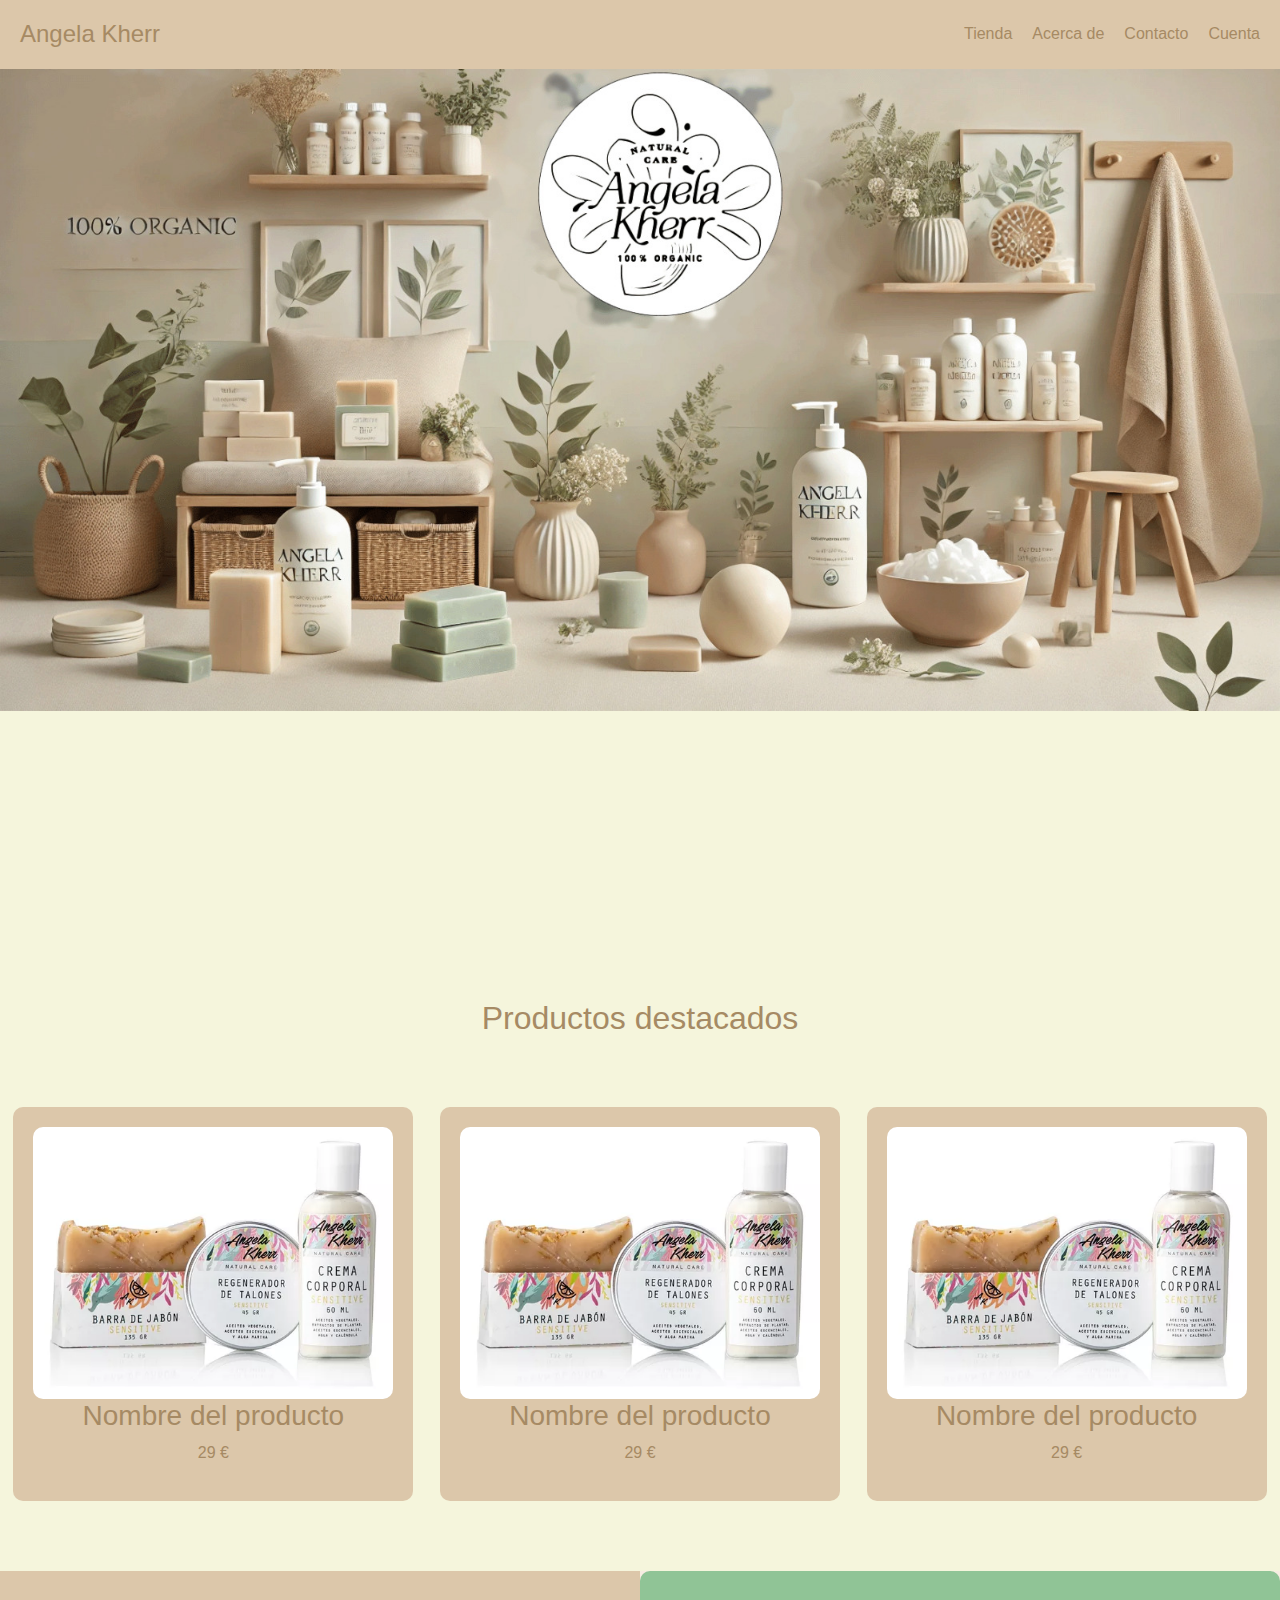
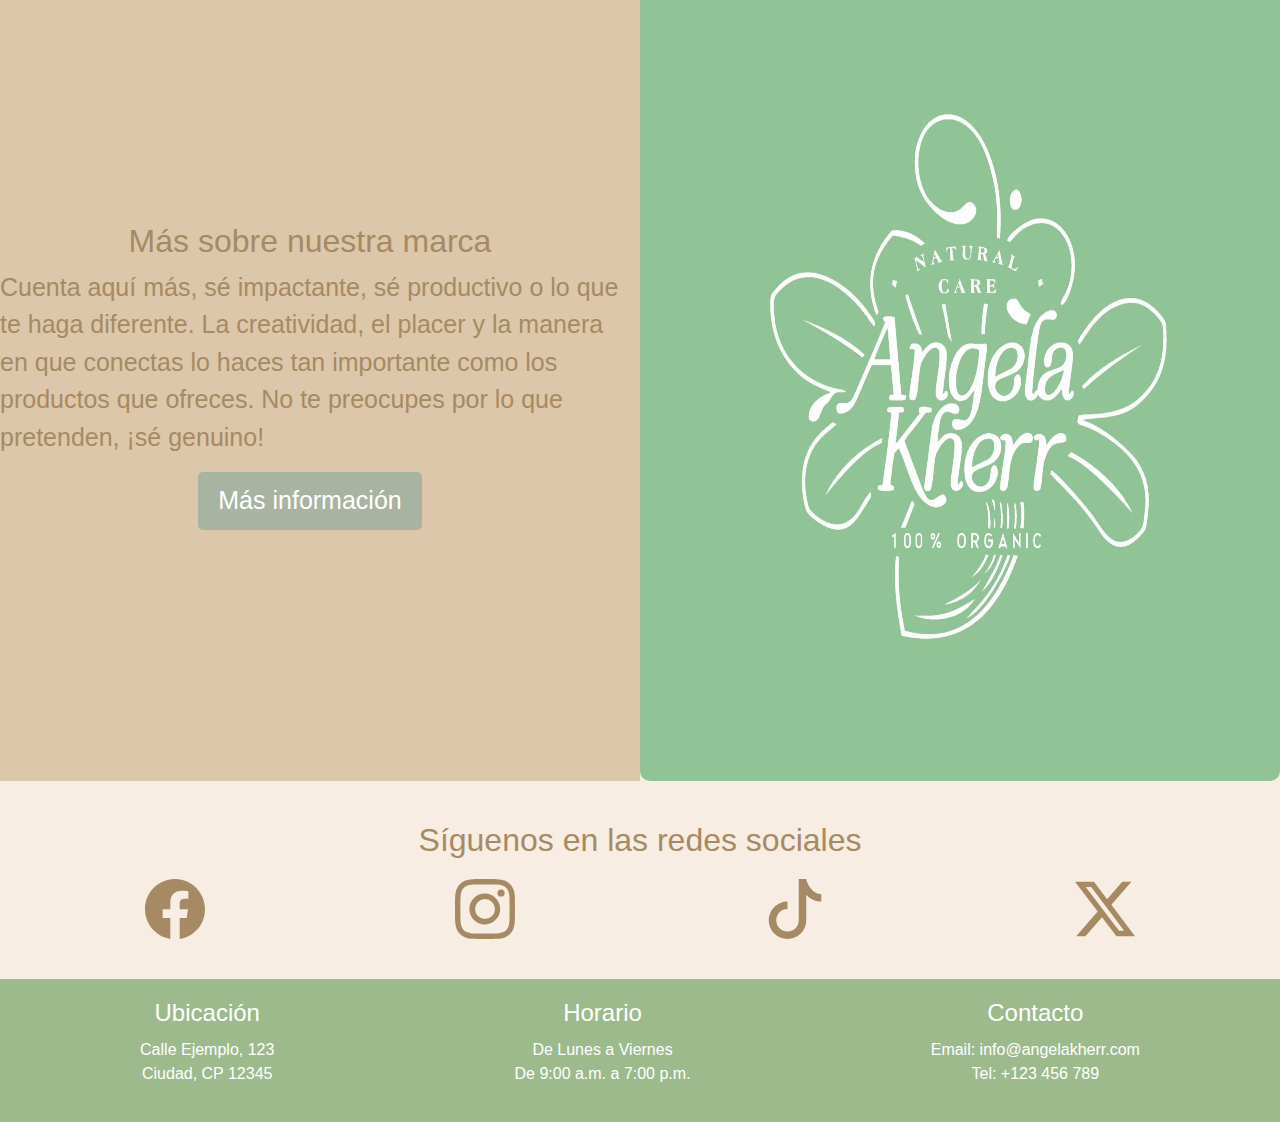
<file: index.html>
<!DOCTYPE html>
<html lang="es">
<head>
    <link href="https://cdn.jsdelivr.net/npm/bootstrap@5.3.3/dist/css/bootstrap.min.css" rel="stylesheet" integrity="sha384-QWTKZyjpPEjISv5WaRU9OFeRpok6YctnYmDr5pNlyT2bRjXh0JMhjY6hW+ALEwIH" crossorigin="anonymous">
    <meta charset="UTF-8">
    <meta name="viewport" content="width=device-width, initial-scale=1.0">
    <title>Angela Kherr</title>
    
    <link rel="stylesheet" href="index.css">
   
</head>
<body>

    <header>
        <h1>Angela Kherr</h1>
        <nav>
            <ul>
                <li><a href="./pages/Tienda.html">Tienda</a></li>
                <li><a href="./pages/acercaDe.html">Acerca de</a></li>
                <li><a href="#">Contacto</a></li>
                <li><a href="#">Cuenta</a></li>
            </ul>
        </nav>
    </header>

    <section class="carousel">
    </section>
    <section class="products">
        <h2>Productos destacados</h2>
        <div class="product-grid">
            <div class="product-card">
                <img src="img/jabon.jpg" alt="Producto 1">
                <h3>Nombre del producto</h3>
                <p>29 €</p>
            </div>
            <div class="product-card">
                <img src="img/jabon.jpg" alt="Producto 2">
                <h3>Nombre del producto</h3>
                <p>29 €</p>
            </div>
            <div class="product-card">
                <img src="img/jabon.jpg" alt="Producto 3">
                <h3>Nombre del producto</h3>
                <p>29 €</p>
            </div>
        </div>
    </section>

    <section class="about">
        <div class="about-content">
            <h2>Más sobre nuestra marca</h2>
            <p>Cuenta aquí más, sé impactante, sé productivo o lo que te haga diferente. La creatividad, el placer y la manera en que conectas lo haces tan importante como los productos que ofreces. No te preocupes por lo que pretenden, ¡sé genuino!</p>
            <button>Más información</button>
        </div>
        <div class="about-image">
            <img src="img/logo.jpg" alt="Sobre nosotros">
        </div>
    </section>

    <section class="socials">
        <h2>Síguenos en las redes sociales</h2>
        <div class="social-grid">
            <svg xmlns="http://www.w3.org/2000/svg" width="60" height="60" fill="currentColor" class="bi bi-facebook" viewBox="0 0 16 16">
                <path d="M16 8.049c0-4.446-3.582-8.05-8-8.05C3.58 0-.002 3.603-.002 8.05c0 4.017 2.926 7.347 6.75 7.951v-5.625h-2.03V8.05H6.75V6.275c0-2.017 1.195-3.131 3.022-3.131.876 0 1.791.157 1.791.157v1.98h-1.009c-.993 0-1.303.621-1.303 1.258v1.51h2.218l-.354 2.326H9.25V16c3.824-.604 6.75-3.934 6.75-7.951"/>
              </svg>
              <svg xmlns="http://www.w3.org/2000/svg" width="60" height="60" fill="currentColor" class="bi bi-instagram" viewBox="0 0 16 16">
                <path d="M8 0C5.829 0 5.556.01 4.703.048 3.85.088 3.269.222 2.76.42a3.9 3.9 0 0 0-1.417.923A3.9 3.9 0 0 0 .42 2.76C.222 3.268.087 3.85.048 4.7.01 5.555 0 5.827 0 8.001c0 2.172.01 2.444.048 3.297.04.852.174 1.433.372 1.942.205.526.478.972.923 1.417.444.445.89.719 1.416.923.51.198 1.09.333 1.942.372C5.555 15.99 5.827 16 8 16s2.444-.01 3.298-.048c.851-.04 1.434-.174 1.943-.372a3.9 3.9 0 0 0 1.416-.923c.445-.445.718-.891.923-1.417.197-.509.332-1.09.372-1.942C15.99 10.445 16 10.173 16 8s-.01-2.445-.048-3.299c-.04-.851-.175-1.433-.372-1.941a3.9 3.9 0 0 0-.923-1.417A3.9 3.9 0 0 0 13.24.42c-.51-.198-1.092-.333-1.943-.372C10.443.01 10.172 0 7.998 0zm-.717 1.442h.718c2.136 0 2.389.007 3.232.046.78.035 1.204.166 1.486.275.373.145.64.319.92.599s.453.546.598.92c.11.281.24.705.275 1.485.039.843.047 1.096.047 3.231s-.008 2.389-.047 3.232c-.035.78-.166 1.203-.275 1.485a2.5 2.5 0 0 1-.599.919c-.28.28-.546.453-.92.598-.28.11-.704.24-1.485.276-.843.038-1.096.047-3.232.047s-2.39-.009-3.233-.047c-.78-.036-1.203-.166-1.485-.276a2.5 2.5 0 0 1-.92-.598 2.5 2.5 0 0 1-.6-.92c-.109-.281-.24-.705-.275-1.485-.038-.843-.046-1.096-.046-3.233s.008-2.388.046-3.231c.036-.78.166-1.204.276-1.486.145-.373.319-.64.599-.92s.546-.453.92-.598c.282-.11.705-.24 1.485-.276.738-.034 1.024-.044 2.515-.045zm4.988 1.328a.96.96 0 1 0 0 1.92.96.96 0 0 0 0-1.92m-4.27 1.122a4.109 4.109 0 1 0 0 8.217 4.109 4.109 0 0 0 0-8.217m0 1.441a2.667 2.667 0 1 1 0 5.334 2.667 2.667 0 0 1 0-5.334"/>
              </svg>
              <svg xmlns="http://www.w3.org/2000/svg" width="60" height="
              60" fill="currentColor" class="bi bi-tiktok" viewBox="0 0 16 16">
                <path d="M9 0h1.98c.144.715.54 1.617 1.235 2.512C12.895 3.389 13.797 4 15 4v2c-1.753 0-3.07-.814-4-1.829V11a5 5 0 1 1-5-5v2a3 3 0 1 0 3 3z"/>
              </svg>
              <svg xmlns="http://www.w3.org/2000/svg" width="60" height="60" fill="currentColor" class="bi bi-twitter-x" viewBox="0 0 16 16">
                <path d="M12.6.75h2.454l-5.36 6.142L16 15.25h-4.937l-3.867-5.07-4.425 5.07H.316l5.733-6.57L0 .75h5.063l3.495 4.633L12.601.75Zm-.86 13.028h1.36L4.323 2.145H2.865z"/>
              </svg>
        </div>
    </section>

    <footer>
        <div>
            <h4>Ubicación</h4>
            <p>Calle Ejemplo, 123 <br> Ciudad, CP 12345</p>
        </div>
        <div>
            <h4>Horario</h4>
            <p>De Lunes a Viernes <br> De 9:00 a.m. a 7:00 p.m.</p>
        </div>
        <div>
            <h4>Contacto</h4>
            <p>Email: info@angelakherr.com <br> Tel: +123 456 789</p>
        </div>
    </footer>


    <!--Scrips de la pagia=-->
</body>
</html>
</file>
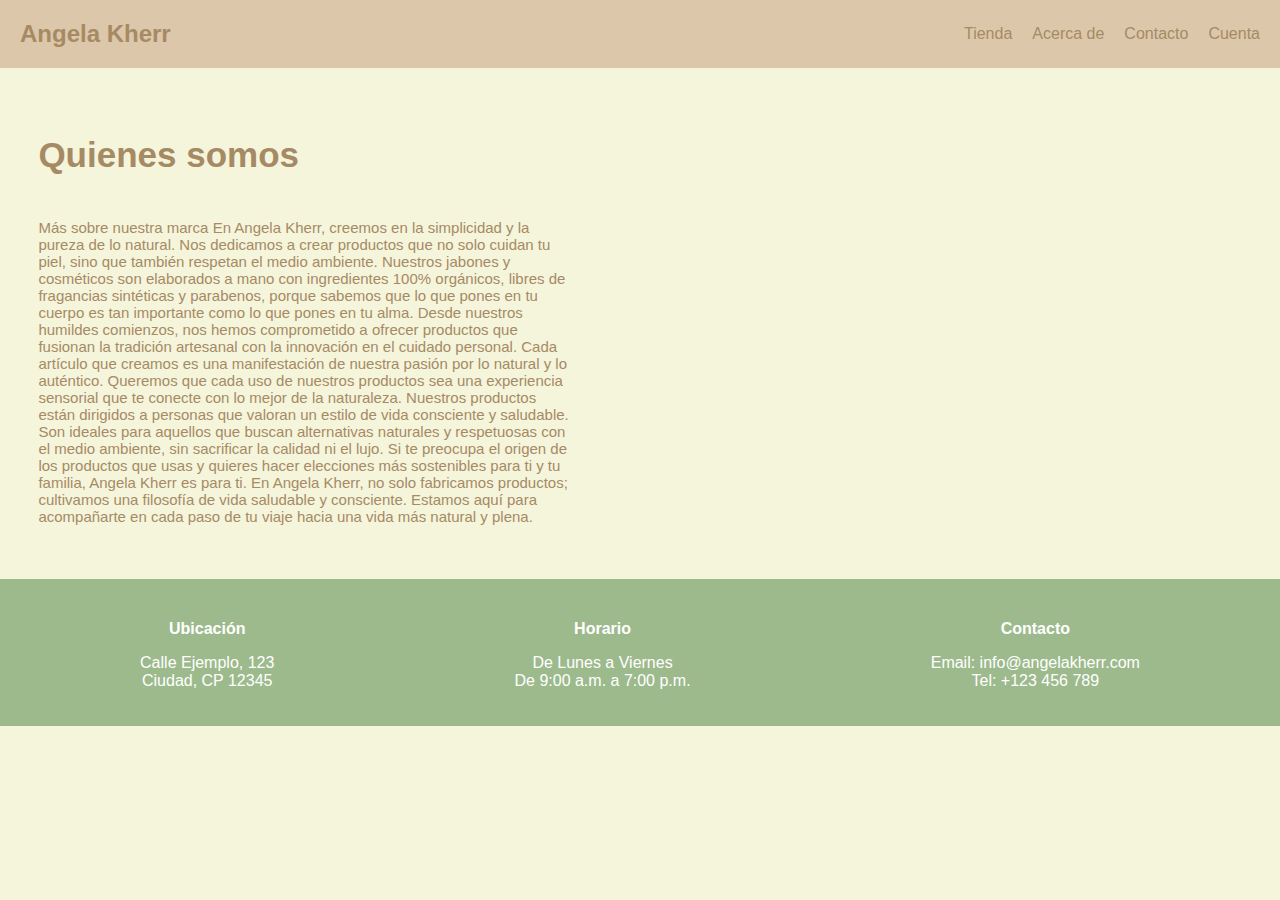
<file: pages/acercaDe.html>
<!DOCTYPE html>
<html lang="en">
<head>
    <meta charset="UTF-8">
    <meta name="viewport" content="width=device-width, initial-scale=1.0">
    <title>Document</title>
    <link rel="stylesheet" href="../index.css">
    <link rel="stylesheet" href="../Styles/acercaDe.css">
</head>
<body>

    <header>
        <a href="../index.html" class="decoration"><h1>Angela Kherr</h1></a>
        <nav>
            <ul>
                <li><a href="Tienda.html">Tienda</a></li>
                <li><a href="acercaDe.html">Acerca de</a></li>
                <li><a href="#">Contacto</a></li>
                <li><a href="#">Cuenta</a></li>
            </ul>
        </nav>
    </header>

    <section class="Container">
        <div id="Container-text">
            <h2>Quienes somos</h2>
            <p>
                Más sobre nuestra marca
En Angela Kherr, creemos en la simplicidad y la pureza de lo natural. Nos dedicamos a crear productos que no solo cuidan tu piel, sino que también respetan el medio ambiente. Nuestros jabones y cosméticos son elaborados a mano con ingredientes 100% orgánicos, libres de fragancias sintéticas y parabenos, porque sabemos que lo que pones en tu cuerpo es tan importante como lo que pones en tu alma.

Desde nuestros humildes comienzos, nos hemos comprometido a ofrecer productos que fusionan la tradición artesanal con la innovación en el cuidado personal. Cada artículo que creamos es una manifestación de nuestra pasión por lo natural y lo auténtico. Queremos que cada uso de nuestros productos sea una experiencia sensorial que te conecte con lo mejor de la naturaleza.

Nuestros productos están dirigidos a personas que valoran un estilo de vida consciente y saludable. Son ideales para aquellos que buscan alternativas naturales y respetuosas con el medio ambiente, sin sacrificar la calidad ni el lujo. Si te preocupa el origen de los productos que usas y quieres hacer elecciones más sostenibles para ti y tu familia, Angela Kherr es para ti.

En Angela Kherr, no solo fabricamos productos; cultivamos una filosofía de vida saludable y consciente. Estamos aquí para acompañarte en cada paso de tu viaje hacia una vida más natural y plena.
            </p>
        </div>
        <div id="Container-video">
            <iframe src="https://www.youtube.com/embed/B1kXSToqslA?si=YQsyeqBpMte-gDK6mute=1autoplay=1" title="YouTube video player" frameborder="0" allow="accelerometer; autoplay=1; mute=1; clipboard-write; encrypted-media; gyroscope; picture-in-picture; web-share" referrerpolicy="strict-origin-when-cross-origin" allowfullscreen></iframe>
        </div>
    </section>
    <footer>
        <div>
            <h4>Ubicación</h4>
            <p>Calle Ejemplo, 123 <br> Ciudad, CP 12345</p>
        </div>
        <div>
            <h4>Horario</h4>
            <p>De Lunes a Viernes <br> De 9:00 a.m. a 7:00 p.m.</p>
        </div>
        <div>
            <h4>Contacto</h4>
            <p>Email: info@angelakherr.com <br> Tel: +123 456 789</p>
        </div>
    </footer>
</body>
</html>
</file>
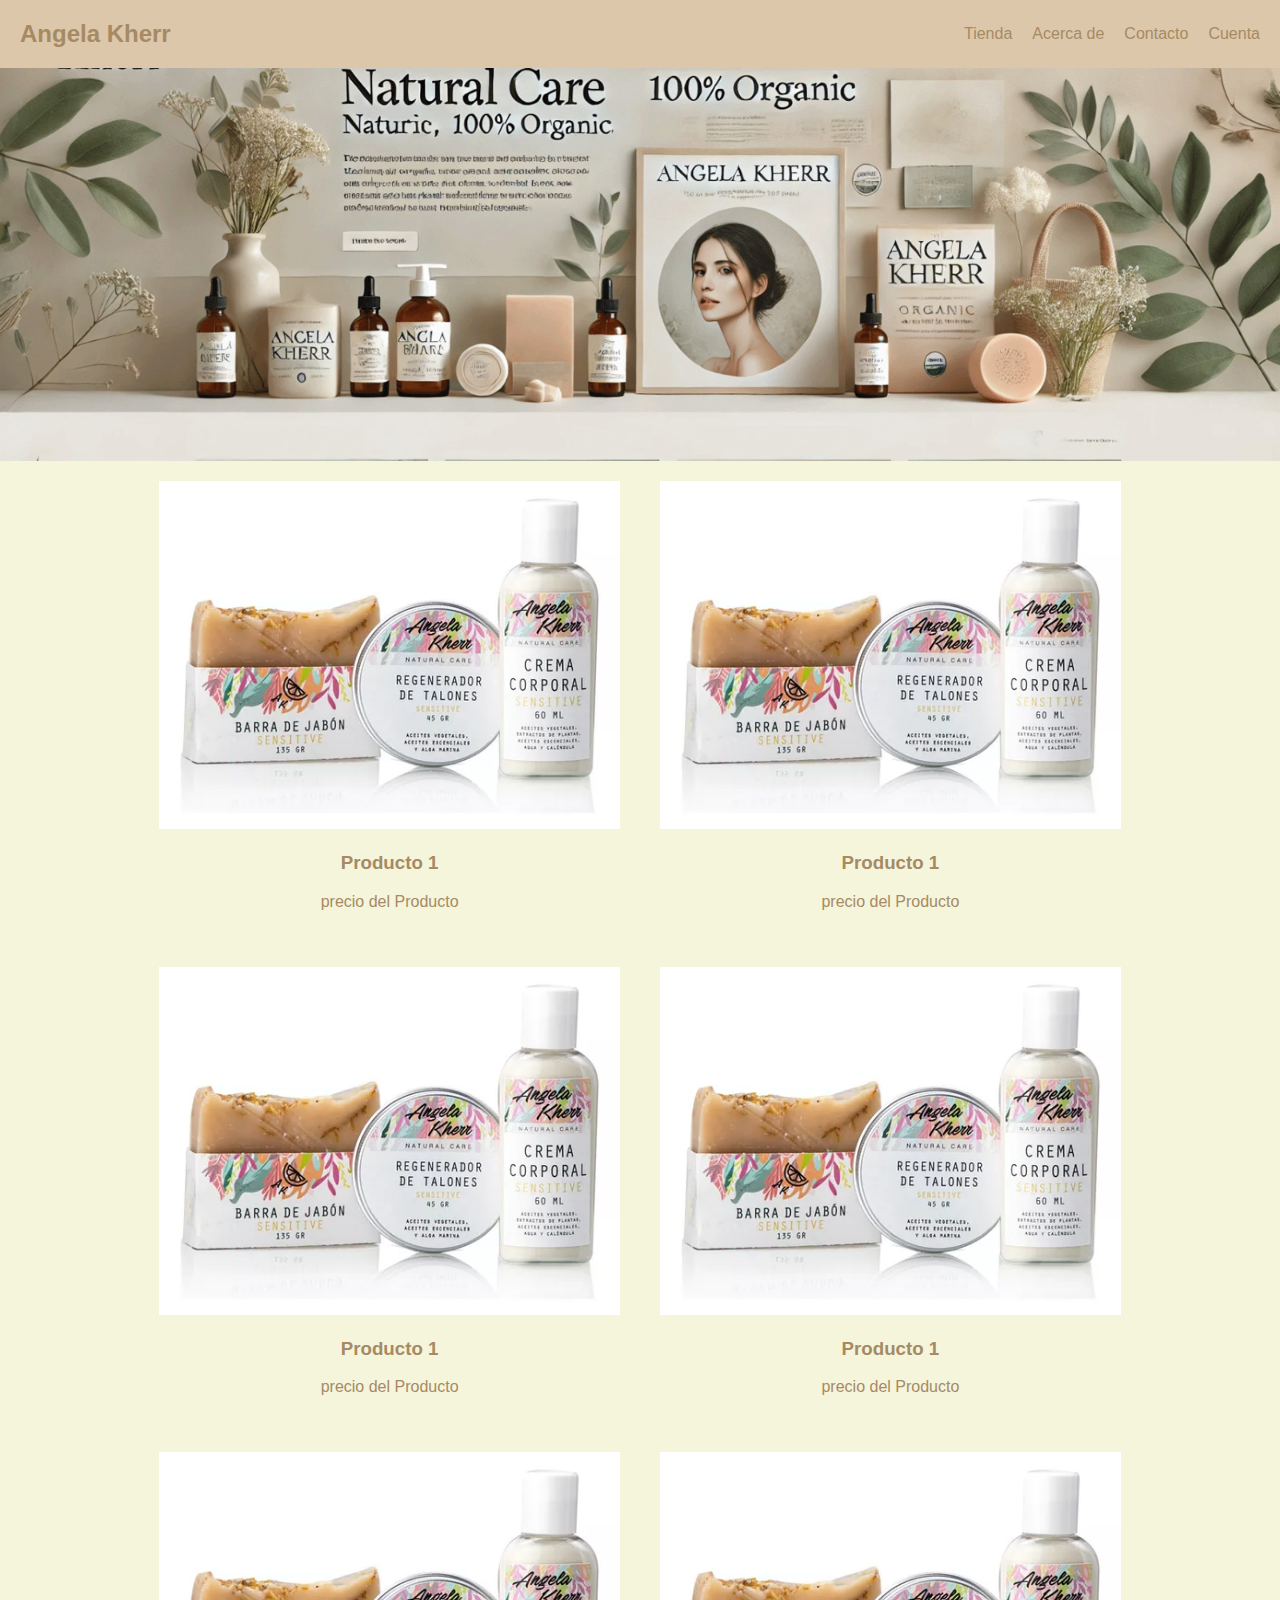
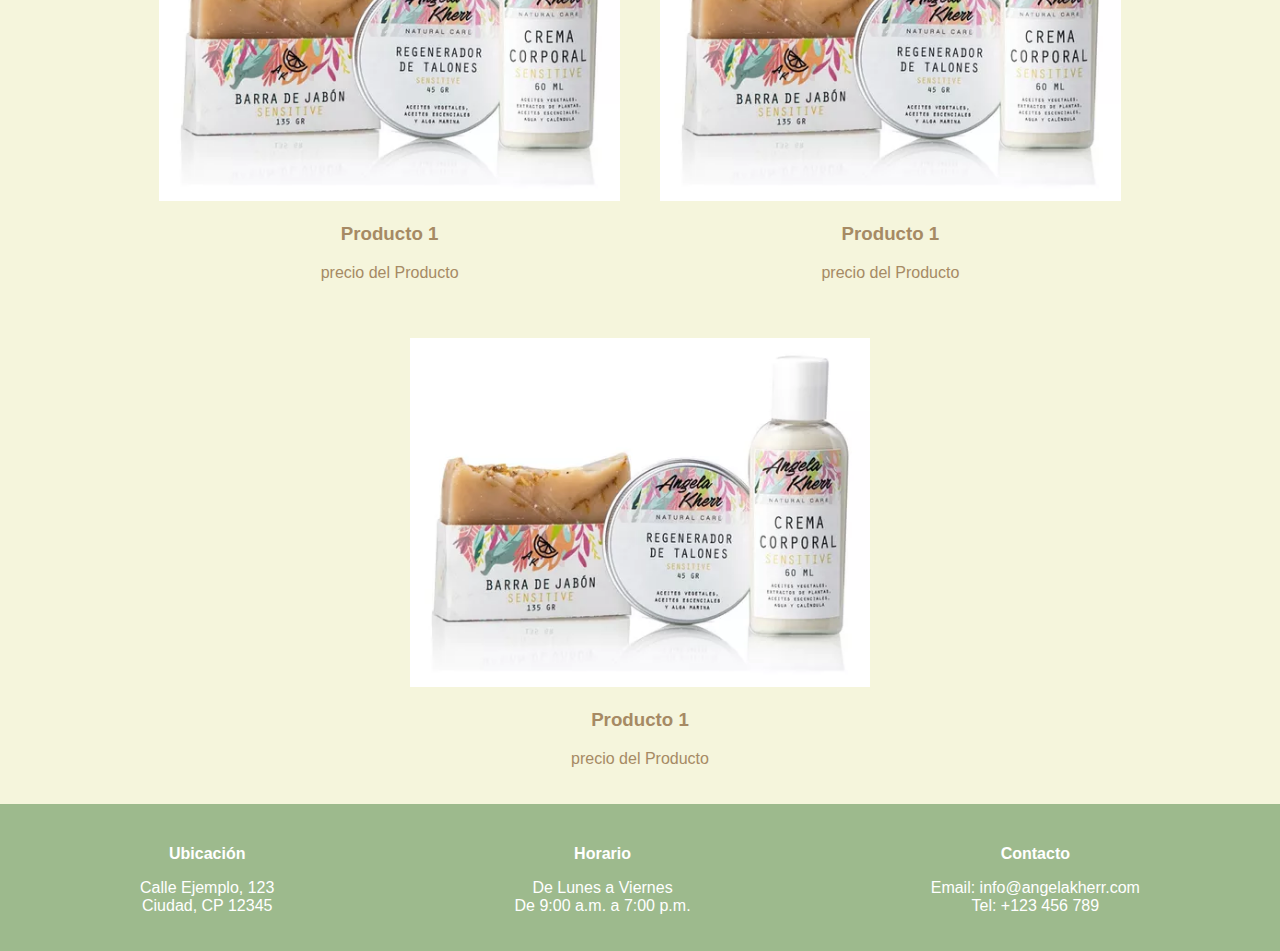
<file: pages/Tienda.html>
<!DOCTYPE html>
<html lang="en">
<head>
    <meta charset="UTF-8">
    <meta name="viewport" content="width=device-width, initial-scale=1.0">
    <title>Document</title>
    <link rel="stylesheet" href="../index.css">
    <link rel="stylesheet" href="../Styles/Tienda.css">
</head>
<body>
    <header>
        <a href="../index.html" class="decoration"><h1>Angela Kherr</h1></a>
        <nav>
            <ul>
                <li><a href="Tienda.html">Tienda</a></li>
                <li><a href="acercaDe.html">Acerca de</a></li>
                <li><a href="#">Contacto</a></li>
                <li><a href="#">Cuenta</a></li>
            </ul>
        </nav>
    </header>
    <!--main-->
    <main>
        <img src="../img/decoration.jpg" alt="decoration" class="portada">
        <Section id="Articulos">

        </Section>
    </main>

    <!--Footer-->
    <footer>
        <div>
            <h4>Ubicación</h4>
            <p>Calle Ejemplo, 123 <br> Ciudad, CP 12345</p>
        </div>
        <div>
            <h4>Horario</h4>
            <p>De Lunes a Viernes <br> De 9:00 a.m. a 7:00 p.m.</p>
        </div>
        <div>
            <h4>Contacto</h4>
            <p>Email: info@angelakherr.com <br> Tel: +123 456 789</p>
        </div>
    </footer>

    <script src="../js/Articulos.js"></script>
</body>
</html>
</file>
<file: index.css>
:root {
    --color-verde-salvia: #9DBA8D;
    --color-blanco-crema: #F5F5DC;
    --color-beige-arenoso: #DCC7AA;
    --color-marron-claro: #A68A64;
    --color-verde-olivo-suave: #A8B3A2;
    --color-gris-claro: #D3D3D3;
    --color-rosa-palido: #F7EDE2;
}

body {
    font-family: Arial, sans-serif;
    background-color: var(--color-blanco-crema);
    color: var(--color-marron-claro);
    margin: 0;
    padding: 0;
}

header {
    display: flex;
    justify-content: space-between;
    align-items: center;
    padding: 20px;
    background-color: var(--color-beige-arenoso);
}

header h1 {
    margin: 0;
    font-size: 1.5em;
}

nav ul {
    list-style: none;
    margin: 0;
    padding: 0;
    display: flex;
    gap: 20px;
}

nav a {
    text-decoration: none;
    color: var(--color-marron-claro);
}

.carousel {
    background-image: url("img/a307cd0b-a7c6-4c2d-a851-5cc2cbb9e3f3.jpg");
    background-repeat: no-repeat;
    background-size: 100%;
    height: 100vh;
    width: 100%;
    display: flex;
    align-items: center;
    justify-content: center;
    color: white;
}

.carousel h2 {
    font-size: 2em;
}

.products {
    padding: 0px 0px;
    text-align: center;
    margin-top: 30px;
}

.product-grid {
    display: flex;
    margin: 70px 0px;
    justify-content: space-around;
    
}

.product-card {
    background-color: var(--color-beige-arenoso);
    padding: 20px;
    border-radius: 10px;
    width: 400px;
}

.product-card img {
    width: 100%;
    border-radius: 10px;
}

.about {
    display: flex;
    align-items: center;
    justify-content: center;
    background-color: var(--color-rosa-palido);
    height: 90vh;
}

.about-content {
    flex: 1;
    display: flex;
    padding-right: 20px;
    width: 50%;
    height: 100%;
    font-size: 25px;
    align-items: center;
    justify-content: center;
    flex-direction: column;
    background-color: var(--color-beige-arenoso);
    
}

.about-content button {
    background-color: var(--color-verde-olivo-suave);
    color: white;
    padding: 10px 20px;
    border: none;
    border-radius: 5px;
    cursor: pointer;
}

.about-image
{
    width: 50%;
    height: 100%;
    border-radius: 2rem;
}


.about-image img {
    width: 100%;
    height: 100%;
    border-radius: 10px;
}

.socials {
    text-align: center;
    padding: 40px 20px;
    background-color: var(--color-rosa-palido);
}

.social-grid {
    display: flex;
    justify-content: space-around;
    margin-top: 20px;
}

.social-grid img {
    width: 100px;
    border-radius: 10px;
}

footer {
    display: flex;
    justify-content: space-around;
    padding: 20px;
    background-color: var(--color-verde-salvia);
    color: white;
    text-align: center;
    margin: 0%;
}

footer h4 {
    margin-bottom: 10px;
}

@media(max-width:1000px)
{

.carousel
{
    height: 25vh;
}

.products
{
    flex-direction: column;
}

.product-grid
{
    flex-wrap: wrap;
    margin: 10%;
}

.product-card
{
    margin: 10px;
}

.about
{
    flex-direction: column-reverse;
    gap: 20px;
}

.about-content
{
    width: 90%;
    border-radius: 2rem;
    padding: 5%;
}

.about-image
{
    width: 90%;
    height: 90%;
}

footer
{
    flex-direction: column;
}

}
</file>
<file: Styles/acercaDe.css>
.Container
{
    display: flex;
    align-items: center;
    justify-content: center;
    width: 100%;
}

#Container-text
{
    display: flex;
    flex-direction: column;
    width: 50%;
    height: 100%;
    padding: 3%;
}

#Container-text p
{
    font-size: 20px;
}

#Container-text h2
{
    font-size: 50px;
}


#Container-video
{
    width: 50%;
    padding: 5%;
}

#Container-video iframe
{
    width: 1000px;
    height: 500px;
    border-radius: 2rem;
}

.decoration
{
    text-decoration: none;
    color: inherit;
}
/*Formato pantalla chicha*/

@media(max-width:1500px)
{


    #Container-video iframe
{
    width: 500px;
    height: 300px;
}

#Container-text p
{
    font-size: 15px;
}

#Container-text h2
{
    font-size: 35px;
}

}

/*formato celular*/

@media(max-width:1000px)
{

    .Container
    {
        flex-direction: column-reverse;
        overflow: hidden;
    }

    #Container-video 
    {
        width: 100%;
        
    }

    #Container-video iframe
    {
        width: 100%;
        height: 300px;
       
    }

    #Container-text 
    {
        width: 100%;
        margin: 20px;
        text-align: justify;

    }

    #Container-text p
    {
        font-size: 20px;
        width: 90%;
        margin: 5%;
    }

    #Container-text h2
    {
        font-size: 35px;
        margin: 5%;
    }

    /*Footer*/

    footer
    {
        display: flex;
        flex-direction: column;
    }
    

}
</file>
<file: Styles/Tienda.css>
main
{
    display: flex;
    align-items: center;
    justify-content: center;
    flex-direction: column;
    width: 100%;
}
.portada
{
    width: 100%;
}
.decoration
{
    text-decoration: none;
    color: inherit;
}

#Articulos
{
    display: flex;
    align-items: center;
    justify-content: center;
    flex-wrap: wrap;
    width: 90%;
}

.Card-Container
{
    width: 40%;
    height: 30%;
    margin: 20px;
    border: 2rem;
    justify-content: center;
    align-items: center;
    display: flex;
    flex-direction: column;
    text-align: center;
    
}

.img-container
{
    width: 100%;
    height: 100%;
}

.img-container img
{
    width: 100%;
    height: 100%;
    background-color: bisque;
}

@media(max-width:1000px)
{

    .Card-Container
    {
    width: 70%;
    height: 50%;
    margin: 20px;
    border: 2rem;
    justify-content: center;
    align-items: center;
    display: flex;
    flex-direction: column;
    text-align: center;
    }

    footer
    {
        display: flex;
        flex-direction: column;
    }
    
}
</file>
